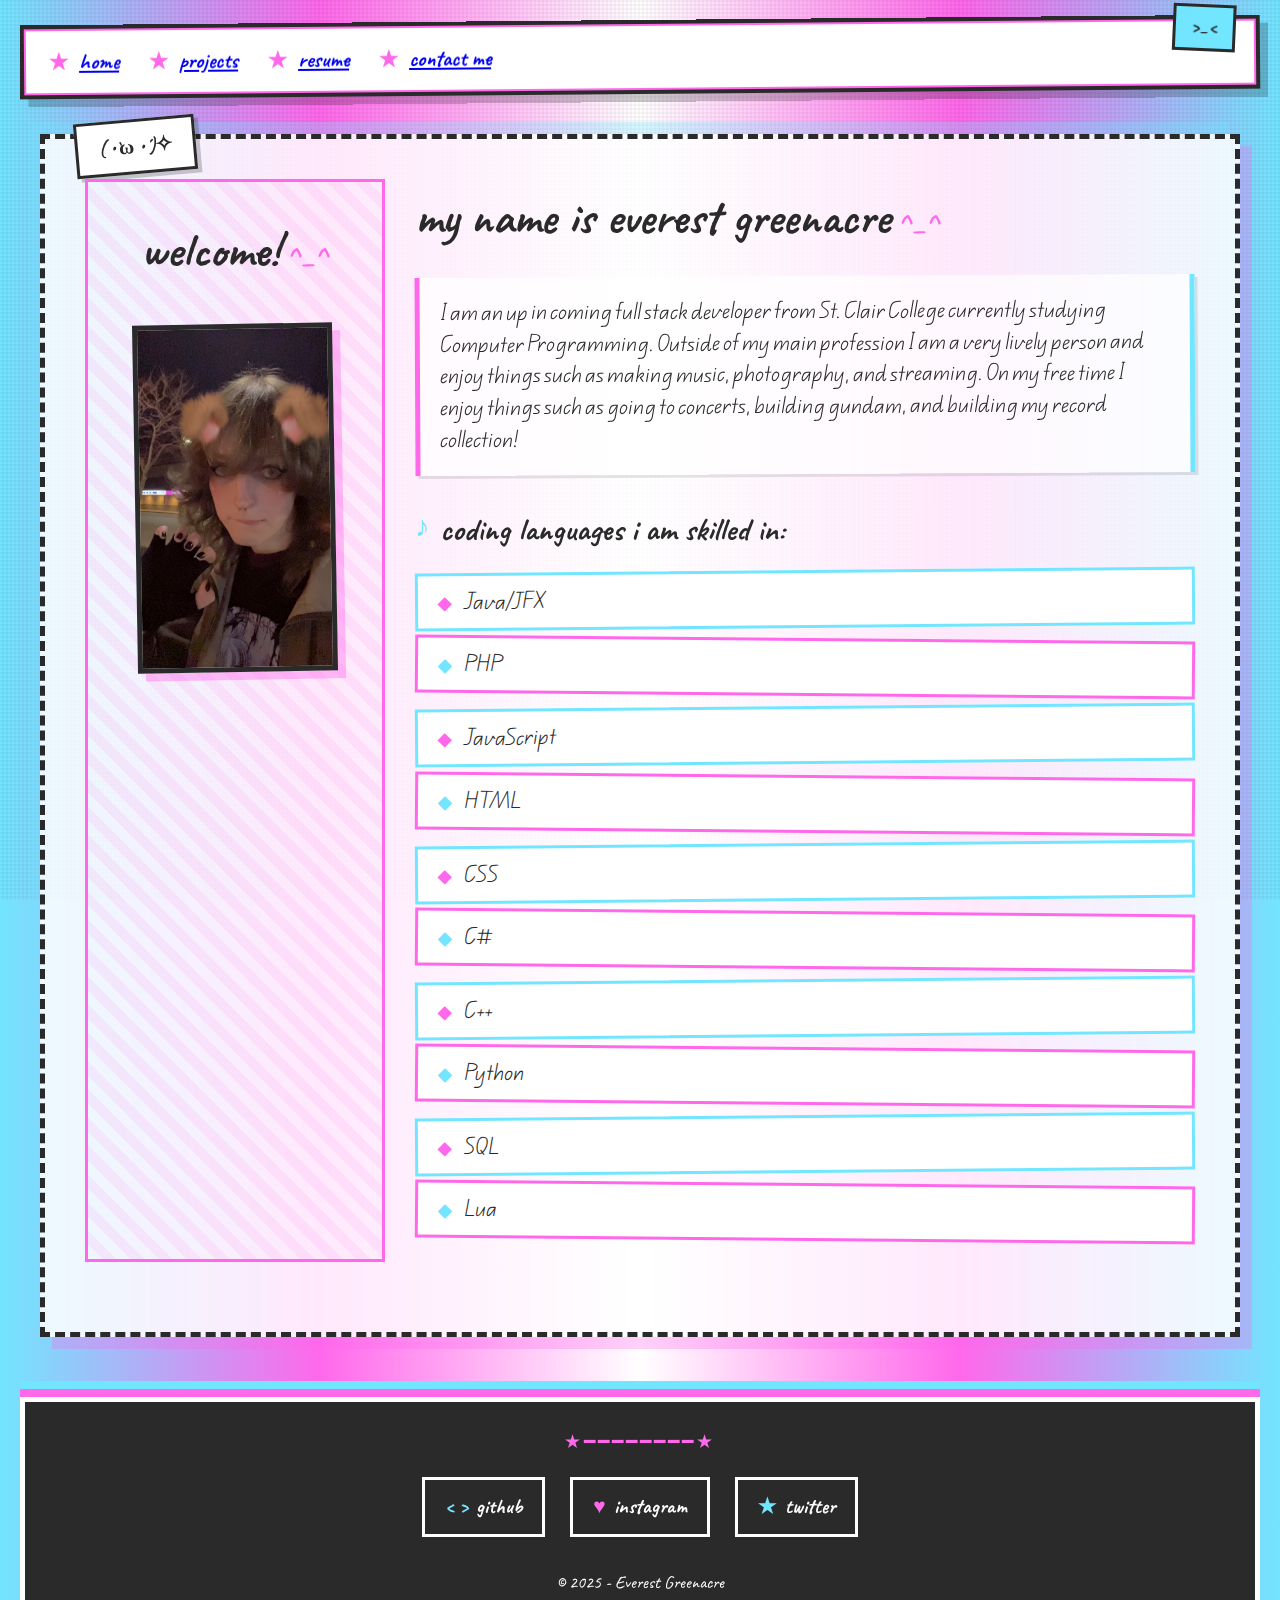
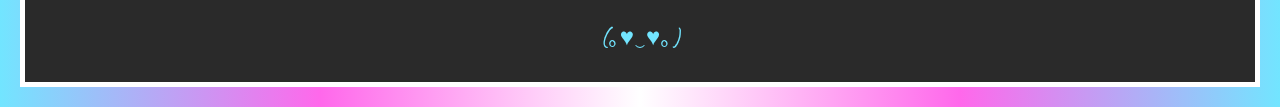
<file: index.html>
<!--
    Name: Everest Greenacre
    ID: 0875795
    Date: 12-01-25
-->
<!DOCTYPE html>
<html lang="en">
<head>
    <title>Home Page</title>
    <meta charset="UTF-8">
    <link rel="stylesheet" href="css/index.css">
</head>
<body>
    <!-- Navigation Menu -->
    <nav>
        <ul>
            <li>
                <a href="index.html">Home</a>
            </li>
            <li>
                <a href="projects.html">Projects</a>
            </li>
            <li>
                <a href="resume.html">Resume</a>
            </li>
            <li>
                <a href="contact.html">Contact Me</a>
            </li>
        </ul>
    </nav>
    <!-- Main Content Area -->
    <main>
        <section>
            <h2>Welcome!</h2>
            <img src="media/evePhoto.jpg" alt="Picture of Me!">
        </section>
        <section>
            <h2>My Name is Everest Greenacre</h2>
            <p>I am an up in coming full stack developer from St. Clair College currently studying Computer Programming. 
                Outside of my main profession I am a very lively person and enjoy things such as making music, photography, and streaming.
                On my free time I enjoy things such as going to concerts, building gundam, and building my record collection!</p>
            <h3>Coding Languages I am Skilled in:</h3>
            <ul>
                <li>Java/JFX</li>
                <li>PHP</li>
                <li>JavaScript</li>
                <li>HTML</li>
                <li>CSS</li>
                <li>C#</li>
                <li>C++</li>
                <li>Python</li>
                <li>SQL</li>
                <li>Lua</li>
            </ul>
        </section>
    </main>
    <!-- Footer -->
    <footer>
        <div class="social-links">
        <a href="https://github.com/Everr-Green" target="_blank">GitHub</a>
        <a href="https://www.instagram.com/greenacrerules/" target="_blank">Instagram</a>
        <a href="https://x.com/_eveiguess" target="_blank">Twitter</a>
    </div>
    <p>&copy; 2025 - Everest Greenacre</p>
    </footer>
</body>
</html>
</file>
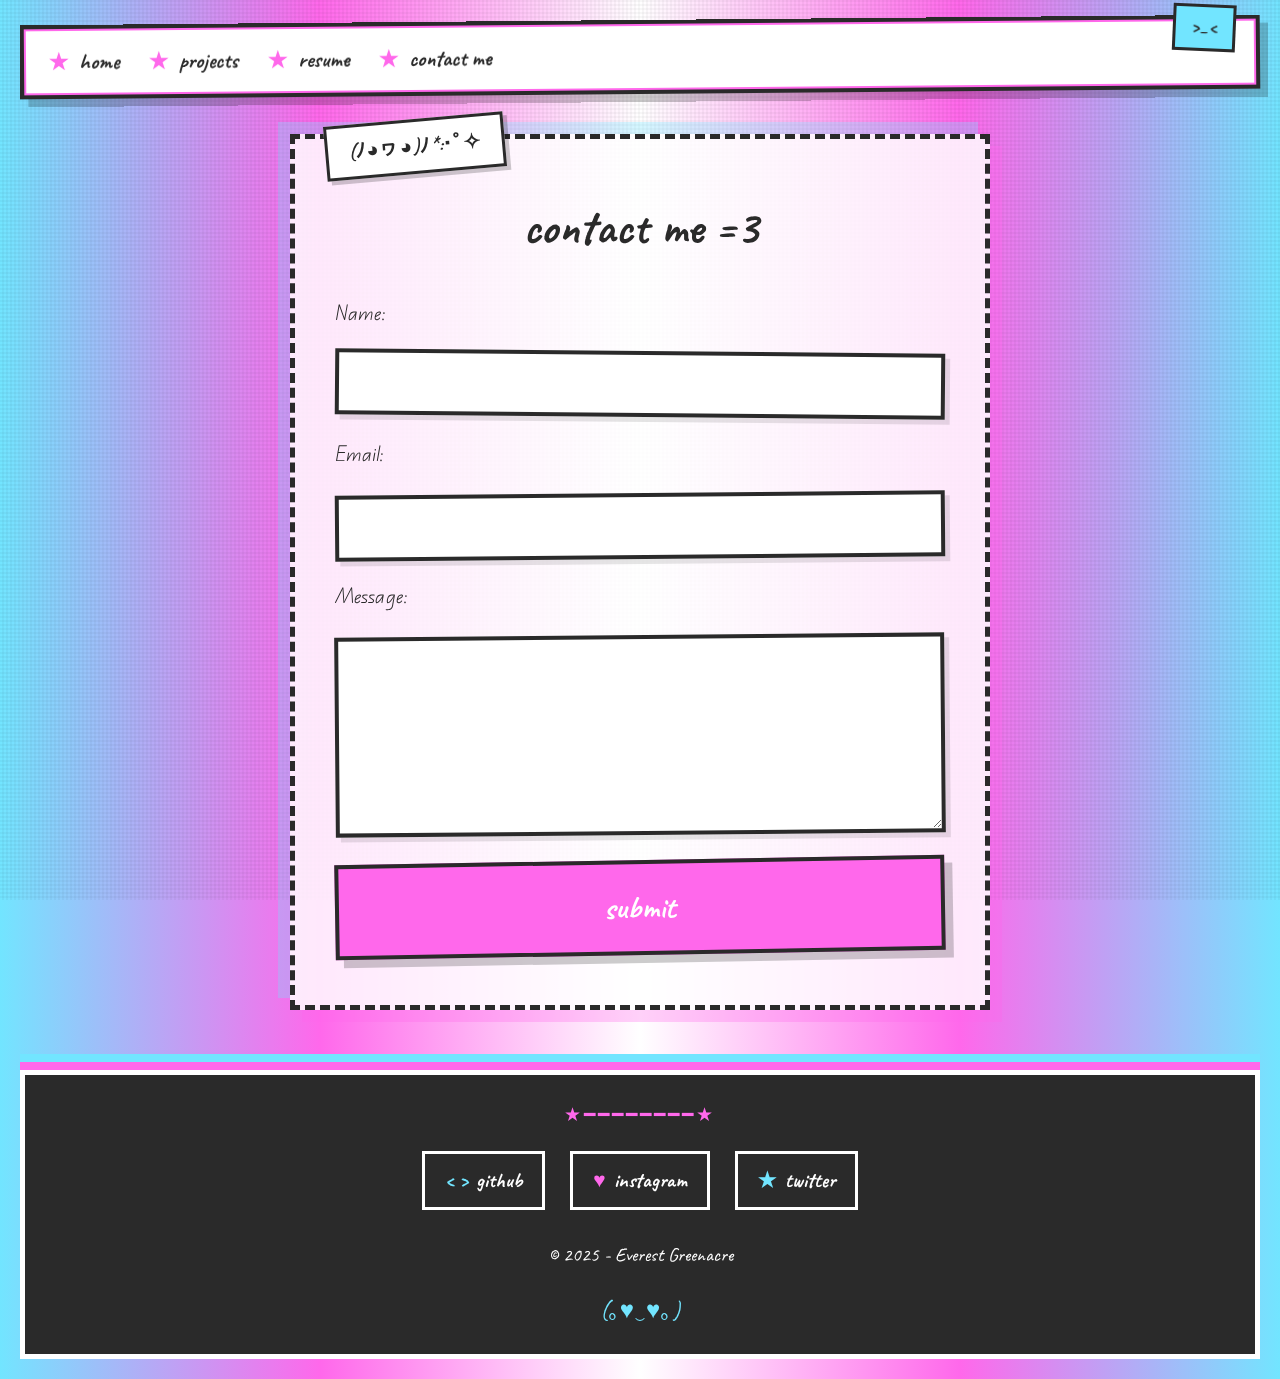
<file: contact.html>
<!--
    Name: Everest Greenacre
    ID: 0875795
    Date: 12-04-25
-->
<!DOCTYPE html>
<html lang="en">
<head>
    <title>Contact Me</title>
    <meta charset="UTF-8">
    <link rel="stylesheet" href="css/contact.css">
</head>
<body>
    <!-- Navigation Menu -->
    <nav>
        <ul>
            <li>
                <a href="index.html">Home</a>
            </li>
            <li>
                <a href="projects.html">Projects</a>
            </li>
            <li>
                <a href="resume.html">Resume</a>
            </li>
            <li>
                <a href="contact.html">Contact Me</a>
            </li>
        </ul>
    </nav>
    <!-- Main Content Area -->
    <main>
        <section>
            <form action="https://api.web3forms.com/submit" method="POST">
                <input type="hidden" name="access_key" value="aa0885ae-d487-4ad6-be7a-67a52cccb041">
                <label for="name">Name:</label>
                <input type="text" name="name" required>
                <label for="name">Email:</label>
                <input type="email" name="email" required>
                <label for="name">Message:</label>
                <textarea name="message" required></textarea>
                <button type="submit">Submit</button>
            </form>
        </section>
    </main>
    <!-- Footer -->
     <footer>
        <div class="social-links">
        <a href="https://github.com/Everr-Green" target="_blank">GitHub</a>
        <a href="https://www.instagram.com/greenacrerules/" target="_blank">Instagram</a>
        <a href="https://x.com/_eveiguess" target="_blank">Twitter</a>
    </div>
    <p>&copy; 2025 - Everest Greenacre</p>
    </footer>
</body>
</html>
</file>
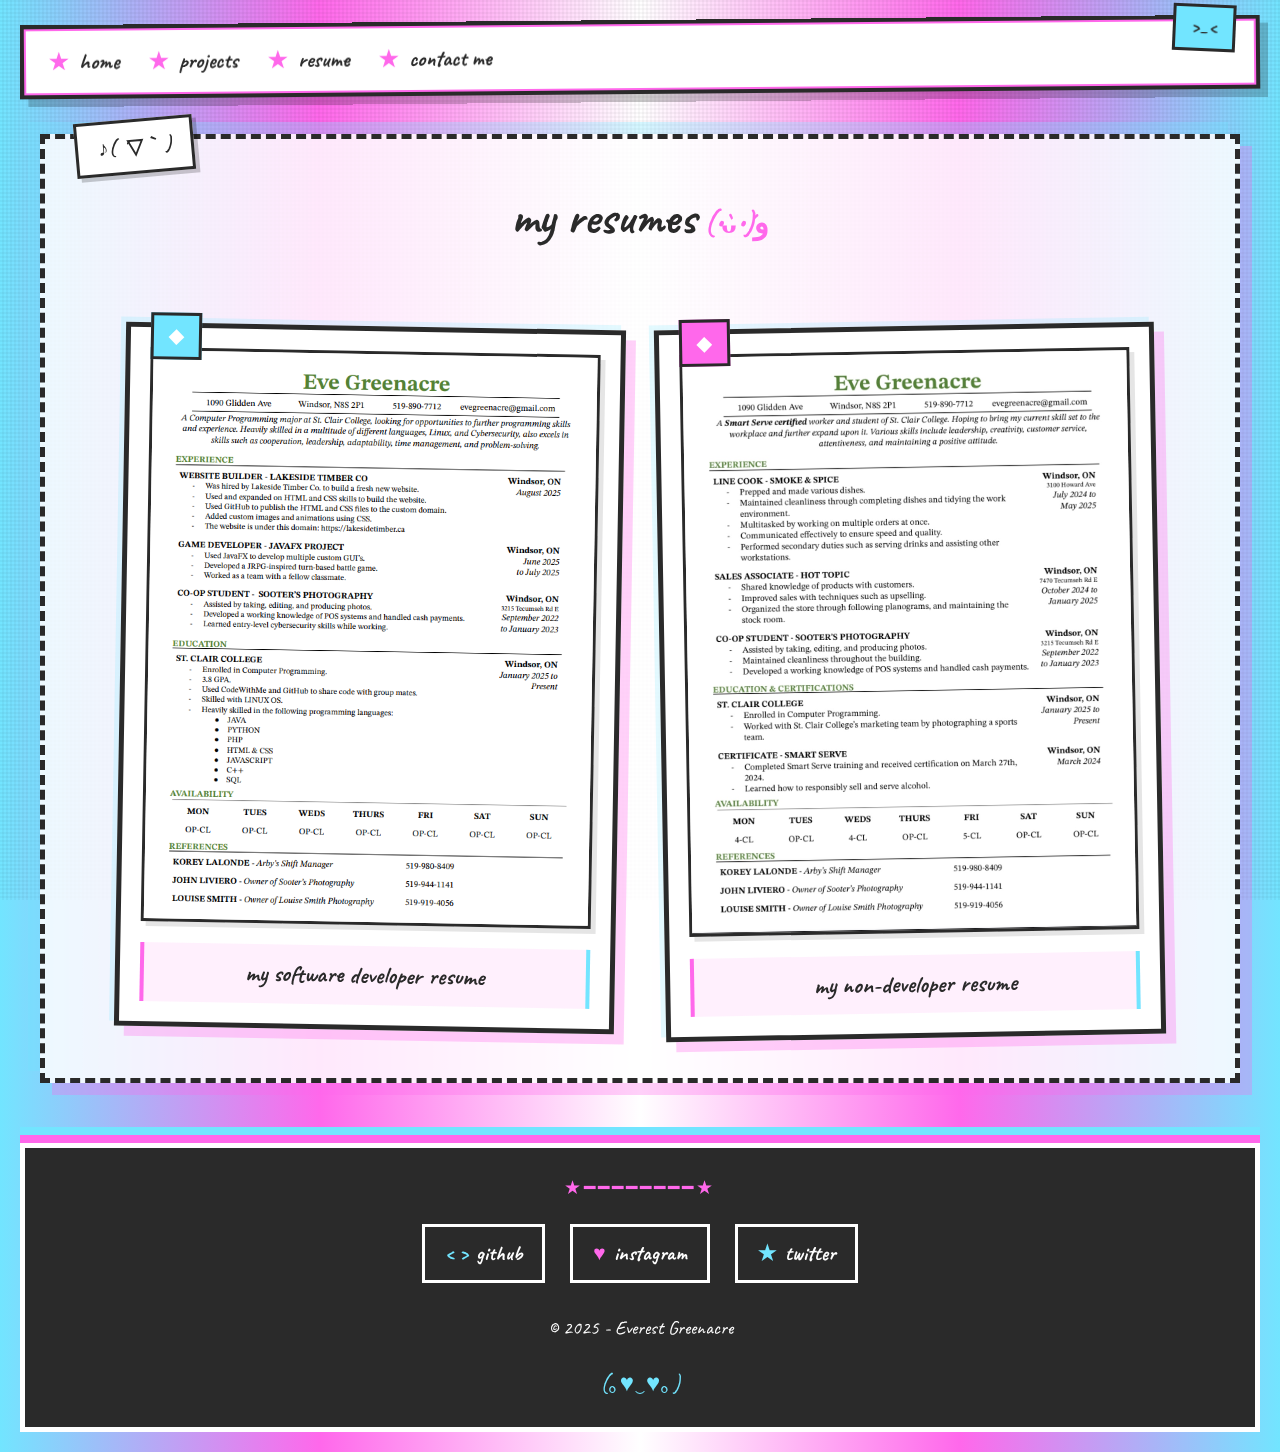
<file: resume.html>
<!--
    Name: Everest Greenacre
    ID: 0875795
    Date: 12-01-25
-->
<!DOCTYPE html>
<html lang="en">
<head>
    <title>Resume</title>
    <meta charset="UTF-8">
    <link rel="stylesheet" href="css/resume.css">
</head>
<body>
     <!-- Navigation Menu -->
    <nav>
        <ul>
            <li>
                <a href="index.html">Home</a>
            </li>
            <li>
                <a href="projects.html">Projects</a>
            </li>
            <li>
                <a href="resume.html">Resume</a>
            </li>
            <li>
                <a href="contact.html">Contact Me</a>
            </li>
        </ul>
    </nav>
    <!-- Main Content Area -->
    <main>
        <section>
            <h2>My Resumes</h2>
            <figure>
                <img src="media/resumeProgramming.png" alt="Thumbnail of my Resume">
                <figcaption>My Software Developer Resume</figcaption>
            </figure>
            <figure>
                <img src="media/resumeNormal.png" alt="Thumbnail of my Resume PDF">
                <figcaption>My Non-Developer Resume</figcaption>
            </figure>
        </section>
    </main>
    <!-- Footer -->
    <footer>
        <div class="social-links">
        <a href="https://github.com/Everr-Green" target="_blank">GitHub</a>
        <a href="https://www.instagram.com/greenacrerules/" target="_blank">Instagram</a>
        <a href="https://x.com/_eveiguess" target="_blank">Twitter</a>
    </div>
    <p>&copy; 2025 - Everest Greenacre</p>
    </footer>
</body>
</html>
</file>
<file: css/index.css>
/* 
    Name: Everest Greenacre
    ID: 0875795
    Date: 12-01-25
*/

/* Full CSS Reset */
* {
  margin: 0;
  padding: 0;
  border: 0;
  font-size: 100%;
  font: inherit;
  vertical-align: baseline;
  box-sizing: border-box;
}

/* Font */
@font-face {
    font-family: 'Caveat';
    font-style: normal;
    src: url(../font/Caveat-VariableFont_wght.ttf) format('truetype');
}
@font-face {
    font-family: 'QLD';
    font-style: normal;
    src: url(../font/EduQLDHand-VariableFont_wght.ttf) format('truetype');
}

/* Graphics */
html {
    background-image: linear-gradient(to left, #72e5ff, #ff68eb, #ffffff, #ff68eb, #72e5ff);
    min-height: 100vh;
}

body {
    font-family: 'QLD', 'Courier New', monospace;
    color: #2a2a2a;
    line-height: 1.6;
    padding: 20px;
    position: relative;
}

body::before {
    content: '';
    position: fixed;
    top: 0;
    left: 0;
    width: 100%;
    height: 100%;
    background-image: 
        repeating-linear-gradient(0deg, transparent, transparent 2px, rgba(0,0,0,.03) 2px, rgba(0,0,0,.03) 4px),
        repeating-linear-gradient(90deg, transparent, transparent 2px, rgba(0,0,0,.03) 2px, rgba(0,0,0,.03) 4px);
    pointer-events: none;
    z-index: 1;
}

main, nav, footer {
    position: relative;
    z-index: 2;
}

/* Nav Bar */
nav {
    background: #fff;
    border: 4px solid #2a2a2a;
    border-radius: 0;
    padding: 15px 25px;
    margin-bottom: 40px;
    box-shadow: 
        8px 8px 0 rgba(0, 0, 0, 0.2),
        inset 0 0 0 2px #ff68eb;
    transform: rotate(-0.5deg);
    position: relative;
}

nav::after {
    content: '>_<';
    position: absolute;
    top: -15px;
    right: 20px;
    background: #72e5ff;
    padding: 5px 15px;
    border: 3px solid #2a2a2a;
    font-family: 'Caveat', cursive;
    font-size: 1.2rem;
    font-weight: bold;
    transform: rotate(3deg);
}

nav ul {
    list-style: none;
    display: flex;
    gap: 30px;
    flex-wrap: wrap;
}

nav li {
    font-family: 'Caveat', cursive;
    font-size: 1.4rem;
    font-weight: bold;
    cursor: pointer;
    transition: all 0.2s ease;
    position: relative;
    text-transform: lowercase;
}

nav li::before {
    content: '★';
    margin-right: 5px;
    color: #ff68eb;
}

nav li:hover {
    transform: scale(1.1) rotate(-2deg);
    color: #ff68eb;
}

/* Text Styles */
h2 {
    font-family: 'Caveat', cursive;
    font-size: 3rem;
    font-weight: bold;
    margin-bottom: 20px;
    color: #2a2a2a;
    text-transform: lowercase;
    position: relative;
    display: inline-block;
}

h2::after {
    content: ' ^_^';
    font-size: 2rem;
    color: #ff68eb;
}

h3 {
    font-family: 'Caveat', cursive;
    font-size: 2rem;
    font-weight: bold;
    margin-top: 30px;
    margin-bottom: 15px;
    color: #2a2a2a;
    text-transform: lowercase;
    position: relative;
    padding-left: 25px;
}

h3::before {
    content: '♪';
    position: absolute;
    left: 0;
    color: #72e5ff;
    font-size: 1.8rem;
}

p {
    font-size: 1.1rem;
    margin-bottom: 20px;
    line-height: 1.8;
    padding: 20px;
    background: rgba(255, 255, 255, 0.7);
    border-left: 5px solid #ff68eb;
    border-right: 5px solid #72e5ff;
    box-shadow: 3px 3px 0 rgba(0, 0, 0, 0.1);
    transform: rotate(-0.3deg);
}

/* Main Content */
main {
    max-width: 1200px;
    margin: 0 auto;
    background: rgba(255, 255, 255, 0.85);
    padding: 40px;
    border: 5px dashed #2a2a2a;
    box-shadow: 
        12px 12px 0 rgba(255, 104, 235, 0.3),
        -12px -12px 0 rgba(114, 229, 255, 0.3);
    position: relative;
    display: flex;
    gap: 30px;
    flex-wrap: wrap;
}

main::before {
    content: '( •̀ ω •́ )✧';
    position: absolute;
    top: -20px;
    left: 30px;
    background: #fff;
    padding: 8px 20px;
    border: 3px solid #2a2a2a;
    font-family: 'Caveat', cursive;
    font-size: 1.3rem;
    font-weight: bold;
    transform: rotate(-5deg);
    box-shadow: 4px 4px 0 rgba(0, 0, 0, 0.2);
}

section {
    margin-bottom: 40px;
    position: relative;
    flex: 1;
    min-width: 300px;
}

section:first-child {
    flex: 0 0 300px;
    text-align: center;
    padding: 30px 20px;
    background: repeating-linear-gradient(
        45deg,
        transparent,
        transparent 10px,
        rgba(255, 104, 235, 0.1) 10px,
        rgba(255, 104, 235, 0.1) 20px
    );
    border: 3px solid #ff68eb;
    margin-bottom: 30px;
    display: flex;
    flex-direction: column;
    align-items: center;
    justify-content: flex-start;
}

section:first-child h2 {
    margin-bottom: 25px;
}

section:first-child img {
    max-width: 200px;
    width: 100%;
    display: inline-block;
    margin-top: 10px;
}

section:last-child {
    flex: 1 1 500px;
}

/* Lists */
ul {
    list-style: none;
    padding-left: 0;
}

main ul li {
    padding: 12px 20px;
    margin: 10px 0;
    background: #fff;
    border: 3px solid #2a2a2a;
    border-radius: 0;
    position: relative;
    transform: rotate(-0.5deg);
    transition: all 0.2s ease;
    font-family: 'QLD', monospace;
    font-size: 1.1rem;
}

main ul li:nth-child(even) {
    transform: rotate(0.5deg);
    border-color: #ff68eb;
}

main ul li:nth-child(odd) {
    border-color: #72e5ff;
}

main ul li::before {
    content: '◆';
    margin-right: 12px;
    color: #ff68eb;
    font-weight: bold;
}

main ul li:nth-child(even)::before {
    color: #72e5ff;
}

main ul li:hover {
    transform: scale(1.02) rotate(0deg);
    box-shadow: 5px 5px 0 rgba(0, 0, 0, 0.2);
    background: #fffef0;
}

/* Images */
img {
    max-width: 100%;
    height: auto;
    border: 5px solid #2a2a2a;
    box-shadow: 8px 8px 0 rgba(255, 104, 235, 0.4);
    transform: rotate(-1deg);
    transition: all 0.3s ease;
    cursor: pointer;
}

img:hover {
    transform: rotate(2deg) scale(1.1);
    box-shadow: 
        12px 12px 0 rgba(255, 104, 235, 0.6),
        -2px -2px 0 rgba(114, 229, 255, 0.4);
    border-color: #ff68eb;
}

/* Forms */
input, textarea, button {
    font-family: 'QLD', monospace;
    padding: 12px 20px;
    border: 3px solid #2a2a2a;
    background: #fff;
    font-size: 1rem;
    width: 100%;
    margin-bottom: 15px;
}

button {
    background: #ff68eb;
    color: #fff;
    font-weight: bold;
    cursor: pointer;
    text-transform: lowercase;
    font-family: 'Caveat', cursive;
    font-size: 1.5rem;
    transition: all 0.2s ease;
    width: auto;
    padding: 12px 40px;
}

button:hover {
    background: #72e5ff;
    transform: scale(1.05) rotate(-2deg);
    box-shadow: 6px 6px 0 rgba(0, 0, 0, 0.3);
}

/* Footer */
footer {
    text-align: center;
    margin-top: 60px;
    padding: 25px;
    background: #2a2a2a;
    color: #fff;
    border: 5px solid #fff;
    box-shadow: 
        0 -8px 0 #ff68eb,
        0 -16px 0 #72e5ff;
    position: relative;
    font-family: 'Caveat', cursive;
    font-size: 1.2rem;
}

footer::before {
    content: '★━━━━━━━━★';
    display: block;
    margin-bottom: 10px;
    color: #ff68eb;
    letter-spacing: 3px;
}

footer .social-links {
    display: flex;
    justify-content: center;
    gap: 25px;
    margin: 20px 0;
    flex-wrap: wrap;
}

footer .social-links a {
    color: #fff;
    text-decoration: none;
    font-size: 1.3rem;
    font-weight: bold;
    padding: 10px 20px;
    border: 3px solid #fff;
    background: transparent;
    transition: all 0.3s ease;
    text-transform: lowercase;
    position: relative;
}

footer .social-links a:hover {
    background: #fff;
    color: #2a2a2a;
    transform: scale(1.1) rotate(-3deg);
    box-shadow: 5px 5px 0 rgba(255, 104, 235, 0.6);
}

footer .social-links a[href*="github"]::before {
    content: '< >';
    margin-right: 8px;
    color: #72e5ff;
}

footer .social-links a[href*="instagram"]::before {
    content: '♥';
    margin-right: 8px;
    color: #ff68eb;
}

footer .social-links a[href*="twitter"]::before,
footer .social-links a[href*="x.com"]::before {
    content: '★';
    margin-right: 8px;
    color: #72e5ff;
}

footer p {
    background: none;
    border: none;
    box-shadow: none;
    transform: none;
    padding: 10px 0;
    margin: 10px 0 0 0;
}

footer::after {
    content: '(｡♥‿♥｡)';
    display: block;
    margin-top: 10px;
    color: #72e5ff;
    font-size: 1.5rem;
}

/* Custom Cursor */
body {
    cursor: url(../cursor/normal\ select.cur), auto;
}

/* Cursor for clickable elements */
button,
input[type="submit"],
nav li a {
    cursor: url(../cursor/link\ select.cur), pointer;
}

/* Cursor for images */
img {
    cursor: url(../cursor/link\ select.cur), pointer;
}

/* Cursor for clicking */
*:active {
    cursor: url(../cursor/precision\ select.cur), auto !important;
}

a:active,
button:active,
img:active,
nav li:active {
    cursor: url(../cursor/precision\ select.cur), pointer !important;
}

/* Media Queries */
@media (max-width: 768px) {
    body {
        padding: 10px;
    }
    
    nav ul {
        flex-direction: column;
        gap: 15px;
    }
    
    main {
        padding: 20px;
    }
    
    h2 {
        font-size: 2.2rem;
    }
    
    h3 {
        font-size: 1.6rem;
    }
}
</file>
<file: css/contact.css>
/* 
    Name: Everest Greenacre
    ID: 0875795
    Date: 12-04-25
    Page: Contact
*/

/* Full CSS Reset */
* {
  margin: 0;
  padding: 0;
  border: 0;
  font-size: 100%;
  font: inherit;
  vertical-align: baseline;
  box-sizing: border-box;
}

/* Font */
@font-face {
    font-family: 'Caveat';
    font-style: normal;
    src: url(../font/Caveat-VariableFont_wght.ttf) format('truetype');
}
@font-face {
    font-family: 'QLD';
    font-style: normal;
    src: url(../font/EduQLDHand-VariableFont_wght.ttf) format('truetype');
}

/* Graphics */
html {
    background-image: linear-gradient(to left, #72e5ff, #ff68eb, #ffffff, #ff68eb, #72e5ff);
    min-height: 100vh;
}

body {
    font-family: 'QLD', 'Courier New', monospace;
    color: #2a2a2a;
    line-height: 1.6;
    padding: 20px;
    position: relative;
}

body::before {
    content: '';
    position: fixed;
    top: 0;
    left: 0;
    width: 100%;
    height: 100%;
    background-image: 
        repeating-linear-gradient(0deg, transparent, transparent 2px, rgba(0,0,0,.03) 2px, rgba(0,0,0,.03) 4px),
        repeating-linear-gradient(90deg, transparent, transparent 2px, rgba(0,0,0,.03) 2px, rgba(0,0,0,.03) 4px);
    pointer-events: none;
    z-index: 1;
}

main, nav, footer {
    position: relative;
    z-index: 2;
}

/* Nav Bar */
nav {
    background: #fff;
    border: 4px solid #2a2a2a;
    border-radius: 0;
    padding: 15px 25px;
    margin-bottom: 40px;
    box-shadow: 
        8px 8px 0 rgba(0, 0, 0, 0.2),
        inset 0 0 0 2px #ff68eb;
    transform: rotate(-0.5deg);
    position: relative;
}

nav::after {
    content: '>_<';
    position: absolute;
    top: -15px;
    right: 20px;
    background: #72e5ff;
    padding: 5px 15px;
    border: 3px solid #2a2a2a;
    font-family: 'Caveat', cursive;
    font-size: 1.2rem;
    font-weight: bold;
    transform: rotate(3deg);
}

nav ul {
    list-style: none;
    display: flex;
    gap: 30px;
    flex-wrap: wrap;
}

nav li {
    font-family: 'Caveat', cursive;
    font-size: 1.4rem;
    font-weight: bold;
    position: relative;
    text-transform: lowercase;
}

nav li::before {
    content: '★';
    margin-right: 5px;
    color: #ff68eb;
}

nav a {
    color: #2a2a2a;
    text-decoration: none;
    transition: all 0.2s ease;
    display: inline-block;
}

nav a:hover {
    transform: scale(1.1) rotate(-2deg);
    color: #ff68eb;
}

/* Main Content */
main {
    max-width: 700px;
    margin: 0 auto;
    background: rgba(255, 255, 255, 0.85);
    padding: 50px 40px;
    border: 5px dashed #2a2a2a;
    box-shadow: 
        12px 12px 0 rgba(255, 104, 235, 0.3),
        -12px -12px 0 rgba(114, 229, 255, 0.3);
    position: relative;
}

main::before {
    content: '(ﾉ◕ヮ◕)ﾉ*:･ﾟ✧';
    position: absolute;
    top: -20px;
    left: 30px;
    background: #fff;
    padding: 8px 20px;
    border: 3px solid #2a2a2a;
    font-family: 'Caveat', cursive;
    font-size: 1.3rem;
    font-weight: bold;
    transform: rotate(-5deg);
    box-shadow: 4px 4px 0 rgba(0, 0, 0, 0.2);
}

section {
    position: relative;
}

/* Form Styles */
form {
    display: flex;
    flex-direction: column;
    gap: 25px;
}

form::before {
    content: 'Contact Me =3';
    font-family: 'Caveat', cursive;
    font-size: 3rem;
    font-weight: bold;
    text-align: center;
    color: #2a2a2a;
    margin-bottom: 10px;
    text-transform: lowercase;
}

input[type="text"],
input[type="email"],
textarea {
    font-family: 'QLD', monospace;
    padding: 15px 20px;
    border: 4px solid #2a2a2a;
    background: #fff;
    font-size: 1.1rem;
    width: 100%;
    transition: all 0.3s ease;
    box-shadow: 5px 5px 0 rgba(0, 0, 0, 0.1);
    transform: rotate(-0.5deg);
}

input[type="text"]:nth-of-type(even),
input[type="email"]:nth-of-type(even) {
    transform: rotate(0.5deg);
}

input[type="text"]::placeholder {
    content: 'your name...';
}

input[type="email"]::placeholder {
    content: 'your email...';
}

textarea::placeholder {
    content: 'your message...';
}

input[type="text"]:focus,
input[type="email"]:focus,
textarea:focus {
    outline: none;
    border-color: #ff68eb;
    transform: rotate(0deg) scale(1.02);
    box-shadow: 
        8px 8px 0 rgba(255, 104, 235, 0.4),
        -3px -3px 0 rgba(114, 229, 255, 0.3);
    background: #fffef0;
}

input[type="text"]:hover,
input[type="email"]:hover,
textarea:hover {
    border-color: #72e5ff;
    box-shadow: 7px 7px 0 rgba(114, 229, 255, 0.3);
}

textarea {
    min-height: 200px;
    resize: vertical;
    font-family: 'QLD', monospace;
}

button[type="submit"] {
    background: #ff68eb;
    color: #fff;
    font-weight: bold;
    cursor: pointer;
    text-transform: lowercase;
    font-family: 'Caveat', cursive;
    font-size: 2rem;
    transition: all 0.3s ease;
    width: 100%;
    padding: 18px 40px;
    border: 4px solid #2a2a2a;
    box-shadow: 8px 8px 0 rgba(0, 0, 0, 0.2);
    transform: rotate(-1deg);
    position: relative;
}

button[type="submit"]::before {
    margin-right: 10px;
    font-size: 2rem;
}

button[type="submit"]::after {
    margin-left: 10px;
    font-size: 2rem;
}

button[type="submit"]:hover {
    background: #72e5ff;
    transform: scale(1.05) rotate(1deg);
    box-shadow: 12px 12px 0 rgba(0, 0, 0, 0.3);
}

button[type="submit"]:active {
    transform: scale(0.98) rotate(0deg);
    box-shadow: 4px 4px 0 rgba(0, 0, 0, 0.3);
}

/* Add labels with pseudo-elements */
input[type="text"] {
    position: relative;
}

form input[type="text"]::before {
    content: 'name:';
    position: absolute;
    top: -25px;
    left: 5px;
    font-family: 'Caveat', cursive;
    font-size: 1.2rem;
    color: #ff68eb;
    font-weight: bold;
}

/* Footer */
footer {
    text-align: center;
    margin-top: 60px;
    padding: 25px;
    background: #2a2a2a;
    color: #fff;
    border: 5px solid #fff;
    box-shadow: 
        0 -8px 0 #ff68eb,
        0 -16px 0 #72e5ff;
    position: relative;
    font-family: 'Caveat', cursive;
    font-size: 1.2rem;
}

footer::before {
    content: '★━━━━━━━━★';
    display: block;
    margin-bottom: 10px;
    color: #ff68eb;
    letter-spacing: 3px;
}

footer .social-links {
    display: flex;
    justify-content: center;
    gap: 25px;
    margin: 20px 0;
    flex-wrap: wrap;
}

footer .social-links a {
    color: #fff;
    text-decoration: none;
    font-size: 1.3rem;
    font-weight: bold;
    padding: 10px 20px;
    border: 3px solid #fff;
    background: transparent;
    transition: all 0.3s ease;
    text-transform: lowercase;
    position: relative;
}

footer .social-links a:hover {
    background: #fff;
    color: #2a2a2a;
    transform: scale(1.1) rotate(-3deg);
    box-shadow: 5px 5px 0 rgba(255, 104, 235, 0.6);
}

footer .social-links a[href*="github"]::before {
    content: '< >';
    margin-right: 8px;
    color: #72e5ff;
}

footer .social-links a[href*="instagram"]::before {
    content: '♥';
    margin-right: 8px;
    color: #ff68eb;
}

footer .social-links a[href*="twitter"]::before,
footer .social-links a[href*="x.com"]::before {
    content: '★';
    margin-right: 8px;
    color: #72e5ff;
}

footer p {
    background: none;
    border: none;
    box-shadow: none;
    transform: none;
    padding: 10px 0;
    margin: 10px 0 0 0;
}

footer::after {
    content: '(｡♥‿♥｡)';
    display: block;
    margin-top: 10px;
    color: #72e5ff;
    font-size: 1.5rem;
}

/* Custom Cursor */
body {
    cursor: url(../cursor/normal\ select.cur), auto;
}

/* Cursor for clickable elements */
button,
input[type="submit"],
nav li a {
    cursor: url(../cursor/link\ select.cur), pointer;
}

/* Cursor for images */
img {
    cursor: url(../cursor/link\ select.cur), pointer;
}

/* Cursor for clicking */
*:active {
    cursor: url(../cursor/precision\ select.cur), auto !important;
}

a:active,
button:active,
img:active,
nav li:active {
    cursor: url(../cursor/precision\ select.cur), pointer !important;
}

/* Media Queries */
@media (max-width: 768px) {
    body {
        padding: 10px;
    }
    
    nav ul {
        flex-direction: column;
        gap: 15px;
    }
    
    main {
        padding: 30px 20px;
    }
    
    button[type="submit"] {
        font-size: 1.6rem;
    }
}
</file>
<file: css/resume.css>
/* 
    Name: Everest Greenacre
    ID: 0875795
    Date: 12-03-25
*/

/* Full CSS Reset */
* {
  margin: 0;
  padding: 0;
  border: 0;
  font-size: 100%;
  font: inherit;
  vertical-align: baseline;
  box-sizing: border-box;
}

/* Font */
@font-face {
    font-family: 'Caveat';
    font-style: normal;
    src: url(../font/Caveat-VariableFont_wght.ttf) format('truetype');
}
@font-face {
    font-family: 'QLD';
    font-style: normal;
    src: url(../font/EduQLDHand-VariableFont_wght.ttf) format('truetype');
}

/* Graphics */
html {
    background-image: linear-gradient(to left, #72e5ff, #ff68eb, #ffffff, #ff68eb, #72e5ff);
    min-height: 100vh;
}

body {
    font-family: 'QLD', 'Courier New', monospace;
    color: #2a2a2a;
    line-height: 1.6;
    padding: 20px;
    position: relative;
}

body::before {
    content: '';
    position: fixed;
    top: 0;
    left: 0;
    width: 100%;
    height: 100%;
    background-image: 
        repeating-linear-gradient(0deg, transparent, transparent 2px, rgba(0,0,0,.03) 2px, rgba(0,0,0,.03) 4px),
        repeating-linear-gradient(90deg, transparent, transparent 2px, rgba(0,0,0,.03) 2px, rgba(0,0,0,.03) 4px);
    pointer-events: none;
    z-index: 1;
}

main, nav, footer {
    position: relative;
    z-index: 2;
}

/* Nav Bar */
nav {
    background: #fff;
    border: 4px solid #2a2a2a;
    border-radius: 0;
    padding: 15px 25px;
    margin-bottom: 40px;
    box-shadow: 
        8px 8px 0 rgba(0, 0, 0, 0.2),
        inset 0 0 0 2px #ff68eb;
    transform: rotate(-0.5deg);
    position: relative;
}

nav::after {
    content: '>_<';
    position: absolute;
    top: -15px;
    right: 20px;
    background: #72e5ff;
    padding: 5px 15px;
    border: 3px solid #2a2a2a;
    font-family: 'Caveat', cursive;
    font-size: 1.2rem;
    font-weight: bold;
    transform: rotate(3deg);
}

nav ul {
    list-style: none;
    display: flex;
    gap: 30px;
    flex-wrap: wrap;
}

nav li {
    font-family: 'Caveat', cursive;
    font-size: 1.4rem;
    font-weight: bold;
    position: relative;
    text-transform: lowercase;
}

nav li::before {
    content: '★';
    margin-right: 5px;
    color: #ff68eb;
}

nav a {
    color: #2a2a2a;
    text-decoration: none;
    transition: all 0.2s ease;
    display: inline-block;
}

nav a:hover {
    transform: scale(1.1) rotate(-2deg);
    color: #ff68eb;
}

/* Text Styles */
h2 {
    font-family: 'Caveat', cursive;
    font-size: 3rem;
    font-weight: bold;
    margin-bottom: 30px;
    color: #2a2a2a;
    text-transform: lowercase;
    position: relative;
    display: inline-block;
    text-align: center;
    width: 100%;
}

h2::after {
    content: ' (•̀ᴗ•́)و';
    font-size: 2rem;
    color: #ff68eb;
}

/* Main Content */
main {
    max-width: 1200px;
    margin: 0 auto;
    background: rgba(255, 255, 255, 0.85);
    padding: 40px;
    border: 5px dashed #2a2a2a;
    box-shadow: 
        12px 12px 0 rgba(255, 104, 235, 0.3),
        -12px -12px 0 rgba(114, 229, 255, 0.3);
    position: relative;
}

main::before {
    content: '♪( ´▽｀)';
    position: absolute;
    top: -20px;
    left: 30px;
    background: #fff;
    padding: 8px 20px;
    border: 3px solid #2a2a2a;
    font-family: 'Caveat', cursive;
    font-size: 1.3rem;
    font-weight: bold;
    transform: rotate(-5deg);
    box-shadow: 4px 4px 0 rgba(0, 0, 0, 0.2);
}

section {
    display: flex;
    flex-wrap: wrap;
    gap: 40px;
    justify-content: center;
    align-items: flex-start;
}

/* Figure Styles */
figure {
    flex: 1 1 400px;
    max-width: 500px;
    background: #fff;
    border: 5px solid #2a2a2a;
    padding: 20px;
    box-shadow: 
        10px 10px 0 rgba(255, 104, 235, 0.3),
        -5px -5px 0 rgba(114, 229, 255, 0.2);
    transform: rotate(-1deg);
    transition: all 0.3s ease;
    position: relative;
}

figure:nth-child(even) {
    transform: rotate(1deg);
}

figure:hover {
    transform: rotate(0deg) scale(1.02);
    box-shadow: 
        15px 15px 0 rgba(255, 104, 235, 0.5),
        -8px -8px 0 rgba(114, 229, 255, 0.4);
    z-index: 10;
}

figure::before {
    content: '◆';
    position: absolute;
    top: -15px;
    left: 20px;
    background: #ff68eb;
    color: #fff;
    padding: 5px 15px;
    border: 3px solid #2a2a2a;
    font-size: 1.2rem;
    font-weight: bold;
}

figure:nth-child(even)::before {
    background: #72e5ff;
}

figure img {
    width: 100%;
    height: auto;
    border: 3px solid #2a2a2a;
    box-shadow: 5px 5px 0 rgba(0, 0, 0, 0.1);
    transition: all 0.3s ease;
    cursor: pointer;
}

figure img:hover {
    transform: scale(1.05);
    box-shadow: 8px 8px 0 rgba(255, 104, 235, 0.4);
}

figcaption {
    font-family: 'Caveat', cursive;
    font-size: 1.5rem;
    font-weight: bold;
    text-align: center;
    margin-top: 15px;
    padding: 10px;
    background: rgba(255, 104, 235, 0.1);
    border-left: 4px solid #ff68eb;
    border-right: 4px solid #72e5ff;
    text-transform: lowercase;
}

/* Footer */
footer {
    text-align: center;
    margin-top: 60px;
    padding: 25px;
    background: #2a2a2a;
    color: #fff;
    border: 5px solid #fff;
    box-shadow: 
        0 -8px 0 #ff68eb,
        0 -16px 0 #72e5ff;
    position: relative;
    font-family: 'Caveat', cursive;
    font-size: 1.2rem;
}

footer::before {
    content: '★━━━━━━━━★';
    display: block;
    margin-bottom: 10px;
    color: #ff68eb;
    letter-spacing: 3px;
}

footer .social-links {
    display: flex;
    justify-content: center;
    gap: 25px;
    margin: 20px 0;
    flex-wrap: wrap;
}

footer .social-links a {
    color: #fff;
    text-decoration: none;
    font-size: 1.3rem;
    font-weight: bold;
    padding: 10px 20px;
    border: 3px solid #fff;
    background: transparent;
    transition: all 0.3s ease;
    text-transform: lowercase;
    position: relative;
}

footer .social-links a:hover {
    background: #fff;
    color: #2a2a2a;
    transform: scale(1.1) rotate(-3deg);
    box-shadow: 5px 5px 0 rgba(255, 104, 235, 0.6);
}

footer .social-links a[href*="github"]::before {
    content: '< >';
    margin-right: 8px;
    color: #72e5ff;
}

footer .social-links a[href*="instagram"]::before {
    content: '♥';
    margin-right: 8px;
    color: #ff68eb;
}

footer .social-links a[href*="twitter"]::before,
footer .social-links a[href*="x.com"]::before {
    content: '★';
    margin-right: 8px;
    color: #72e5ff;
}

footer p {
    background: none;
    border: none;
    box-shadow: none;
    transform: none;
    padding: 10px 0;
    margin: 10px 0 0 0;
}

footer::after {
    content: '(｡♥‿♥｡)';
    display: block;
    margin-top: 10px;
    color: #72e5ff;
    font-size: 1.5rem;
}

/* Custom Cursor */
body {
    cursor: url(../cursor/normal\ select.cur), auto;
}

/* Cursor for clickable elements */
button,
input[type="submit"],
nav li a {
    cursor: url(../cursor/link\ select.cur), pointer;
}

/* Cursor for images */
img {
    cursor: url(../cursor/link\ select.cur), pointer;
}

/* Cursor for clicking */
*:active {
    cursor: url(../cursor/precision\ select.cur), auto !important;
}

a:active,
button:active,
img:active,
nav li:active {
    cursor: url(../cursor/precision\ select.cur), pointer !important;
}

/* Media Queries */
@media (max-width: 768px) {
    body {
        padding: 10px;
    }
    
    nav ul {
        flex-direction: column;
        gap: 15px;
    }
    
    main {
        padding: 20px;
    }
    
    h2 {
        font-size: 2.2rem;
    }
    
    figure {
        flex: 1 1 100%;
    }
}
</file>
